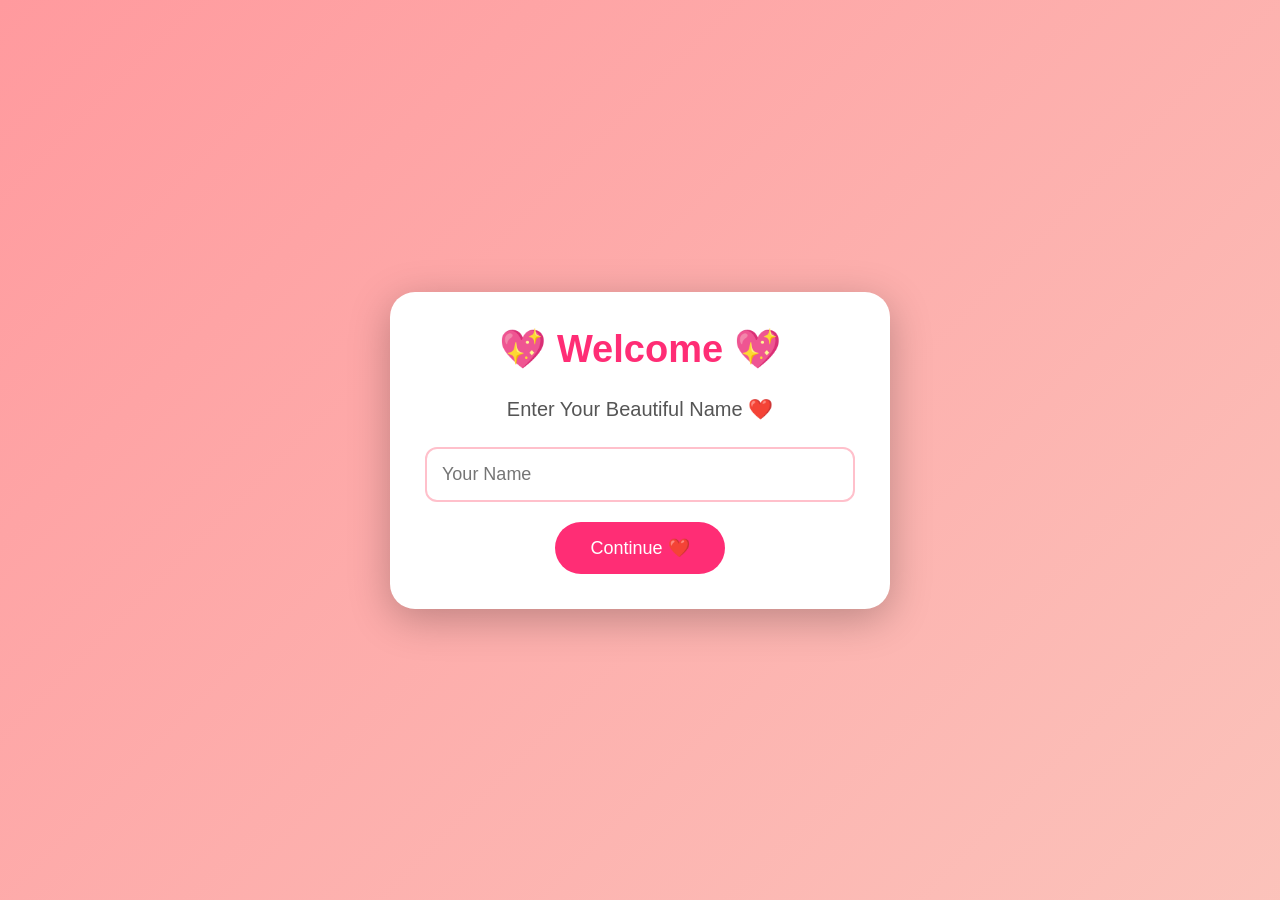
<file: index.html>
<!DOCTYPE html>
<html lang="en">

<head>

<meta charset="UTF-8">

<meta name="viewport" content="width=device-width, initial-scale=1.0">

<title>Kavitha ❤️ Raju</title>

<style>

*{
margin:0;
padding:0;
box-sizing:border-box;
}

body{

font-family:Arial,Helvetica,sans-serif;
background:linear-gradient(135deg,#ff9a9e,#fad0c4,#fad0c4,#ffc3e6);
background-size:400% 400%;
animation:bg 12s infinite;
overflow-x:hidden;

}

@keyframes bg{

0%{background-position:0% 50%;}
50%{background-position:100% 50%;}
100%{background-position:0% 50%;}

}

.container{
min-height:100vh;
display:flex;
justify-content:center;
align-items:center;
padding:20px;



}

.card{
background:white;
width:90%;
max-width:500px;
padding:35px;
border-radius:25px;
text-align:center;
box-shadow:0 10px 40px rgba(0,0,0,.25);
margin:30px 0;


}

.hide{

display:none;

}

h1{

color:#ff2d75;
margin-bottom:20px;
font-size:38px;

}

h2{

color:#ff2d75;
margin:20px 0;

}

p{

font-size:20px;
line-height:1.8;
color:#555;
margin:20px 0;

}

input{

width:100%;
padding:15px;
font-size:18px;
border:2px solid pink;
border-radius:12px;
outline:none;

}

button{

margin-top:20px;
padding:15px 35px;
font-size:18px;
border:none;
border-radius:40px;
background:#ff2d75;
color:white;
cursor:pointer;
transition:.4s;

}

button:hover{

transform:scale(1.05);

background:#ff0066;

}

#noBtn{

background:#555;

}

#noBtn:hover{

background:black;

}

.heart{

position:fixed;
top:-30px;
font-size:30px;
animation:fall 5s linear forwards;

}

@keyframes fall{

0%{

transform:translateY(0);

}

100%{

transform:translateY(110vh);

}

}

.final{

font-size:18px;
line-height:1.5;

}

</style>

</head>

<body>

<div class="container">

<!-- PAGE 1 -->

<div class="card" id="page1">

<h1>💖 Welcome 💖</h1>

<p>

Enter Your Beautiful Name ❤️

</p>

<input
type="text"
id="username"
placeholder="Your Name">

<button onclick="nextPage()">

Continue ❤️

</button>

</div>

<!-- PAGE 2 -->

<div class="card hide" id="page2">

<h1 id="welcomeText"></h1>

<h2>

Will You Love Me Forever? ❤️

</h2>

<button onclick="yesLove()">

YES ❤️

</button>

<button id="noBtn">

NO 😜

</button>

</div>

<!-- PAGE 3 -->

<div class="card hide" id="page3">

<h1>

💌 My Love Letter 💌

</h1>
<p class="final">
    I love you today,
tomorrow and forever. ❤️

<br><br>

You are my happiness.

<br><br>

You are my smile.

<br><br>

You are my strength.

<br><br>

You are my best friend.

<br><br>

Thank you for coming into my life.

<br><br>

No matter what happens,

I will always love you.

<br><br>

❤️ Forever Yours ❤️

</p>

<h2>

Kavitha ❤️ Raju

</h2>

<button onclick="showFinal()">

🎁 One More Surprise

</button>

</div>

</div>

<script>

function nextPage(){

let name=document.getElementById("username").value.trim();

if(name==""){

alert("Please enter your beautiful name ❤️");

return;

}

document.getElementById("page1").classList.add("hide");

document.getElementById("page2").classList.remove("hide");

document.getElementById("welcomeText").innerHTML="Hi "+name+" ❤️";

}

function yesLove(){

document.getElementById("page2").classList.add("hide");

document.getElementById("page3").classList.remove("hide");

}

document.getElementById("noBtn").addEventListener("mouseover",function(){

this.style.position="absolute";

this.style.left=Math.random()*80+"%";

this.style.top=Math.random()*80+"%";

});

function createHeart(){

let heart=document.createElement("div");

heart.className="heart";

heart.innerHTML="❤️";

heart.style.left=Math.random()*100+"vw";

heart.style.fontSize=(20+Math.random()*30)+"px";

document.body.appendChild(heart);

setTimeout(function(){

heart.remove();

},5000);

}

setInterval(createHeart,400);

function showFinal(){

document.body.innerHTML=`

<div style="

height:100vh;

display:flex;

justify-content:center;

align-items:center;

flex-direction:column;

background:black;

color:white;

text-align:center;

padding:20px;


">
<h1 style="font-size:60px;color:red;">

❤️ I LOVE YOU ❤️

</h1>

<h2 style="color:pink;">

Raju ❤️

</h2>

<p style="

font-size:16px;

line-height:1.5;

max-width:700px;

">

Every heartbeat of mine

belongs to you. ❤️

<br><br>

You are my happiness.

<br>

You are my smile.

<br>

You are my forever.

<br><br>

Thank you for coming

into my life.

<br><br>

I promise...

I will love you

today,

tomorrow,

and forever. ❤️

<br><br>

💖 Forever Yours 💖

<br><br>

<b>Kavitha Puppala ❤️</b>

</p>

</div>

`;

}

</script>

</body>

</html>
</file>
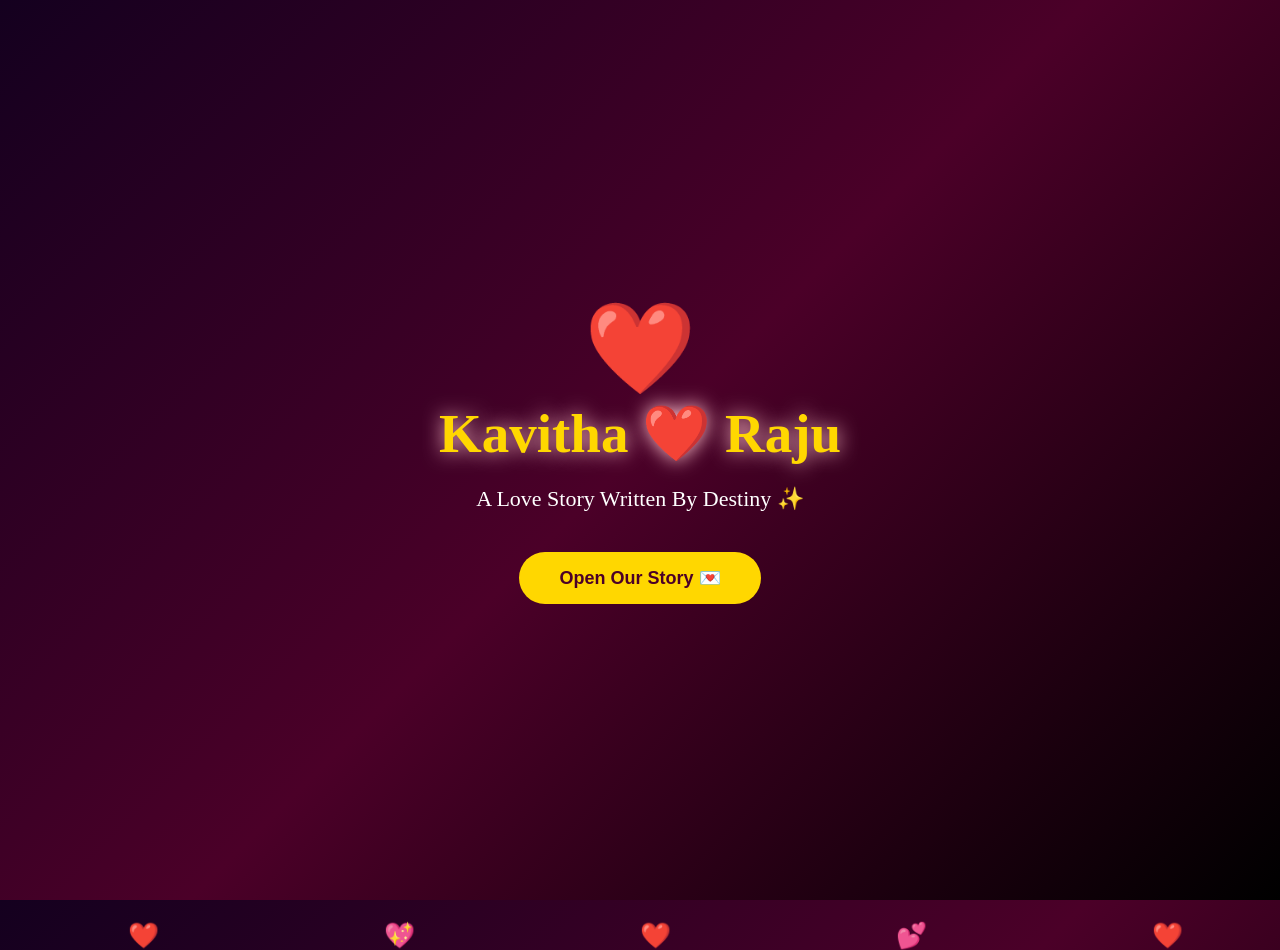
<file: index1.html>
<!DOCTYPE html>
<html lang="en">

<head>

<meta charset="UTF-8">
<meta name="viewport" content="width=device-width, initial-scale=1.0">

<title>Kavitha ❤️ Raju</title>


<style>

*{
margin:0;
padding:0;
box-sizing:border-box;
}


body{

height:100vh;
overflow:hidden;
font-family:Georgia,serif;
background:linear-gradient(135deg,#14001f,#4b0028,#000);
color:white;

display:flex;
justify-content:center;
align-items:center;

}


/* Opening Page */

.container{

text-align:center;
animation:fade 2s ease;

}


.heart{

font-size:90px;
animation:beat 1.2s infinite;

}


h1{

font-size:55px;
color:#ffd700;
text-shadow:0 0 20px pink;

}


.subtitle{

font-size:22px;
margin-top:20px;

}



button{

margin-top:40px;
padding:15px 40px;
border:none;
border-radius:30px;
background:#ffd700;
color:#4b0028;
font-size:18px;
font-weight:bold;
cursor:pointer;

}



/* Floating hearts */

span{

position:absolute;
bottom:-50px;
font-size:25px;
animation:float 8s linear infinite;

}


@keyframes beat{

50%{
transform:scale(1.3);
}

}


@keyframes float{

100%{

transform:translateY(-110vh);
opacity:0;

}

}


@keyframes fade{

from{

opacity:0;
transform:translateY(40px);

}

to{

opacity:1;

}

}



/* Story Section */


.story{

display:none;
position:absolute;
top:0;
left:0;
width:100%;
height:100vh;

background:linear-gradient(135deg,#24002f,#70002d);

padding:40px;
overflow:auto;
text-align:center;

}


.story h2{

font-size:45px;
color:#ffd700;

}



.timeline{

margin-top:40px;
display:flex;
flex-direction:column;
gap:25px;
align-items:center;

}



.card{

width:80%;
max-width:600px;

background:rgba(255,255,255,0.15);

padding:25px;

border-radius:20px;

box-shadow:0 0 25px #ffd700;

}



.card h3{

color:#ffd700;
font-size:28px;

}


.card p{

margin-top:15px;
font-size:18px;

}



/* Gallery */


.gallery{

display:none;

position:absolute;
top:0;
left:0;

width:100%;
height:100vh;

background:linear-gradient(135deg,#15001f,#50002d);

padding:40px;

overflow:auto;

text-align:center;

}



.gallery h2{

font-size:45px;
color:#ffd700;

}



.photos{

display:grid;

grid-template-columns:repeat(auto-fit,minmax(220px,1fr));

gap:30px;

margin-top:40px;

}



.photo-card{

background:rgba(255,255,255,0.15);

padding:15px;

border-radius:20px;

}



.photo-card img{

width:100%;
height:250px;

object-fit:cover;

border-radius:20px;

}


.photo-card p{

margin-top:15px;
font-size:20px;

}


</style>

</head>



<body>



<div class="container">


<div class="heart">❤️</div>


<h1>Kavitha ❤️ Raju</h1>


<p class="subtitle">

A Love Story Written By Destiny ✨

</p>


<button onclick="openStory()">

Open Our Story 💌

</button>


</div>




<span style="left:10%">❤️</span>
<span style="left:30%">💖</span>
<span style="left:50%">❤️</span>
<span style="left:70%">💕</span>
<span style="left:90%">❤️</span>





<section class="story">


<h2>Our Beautiful Journey ❤️</h2>



<div class="timeline">


<div class="card">

<h3>🌹 The Day We Met</h3>

<p>
Every beautiful story has a beginning ❤️
</p>

</div>



<div class="card">

<h3>💞 Our Love Story</h3>

<p>
Small moments became precious memories ✨
</p>

</div>



<div class="card">

<h3>💍 Our Wedding</h3>

<p>
A promise to stay together forever ❤️
</p>

</div>



<div class="card">

<h3>👶 Our Little Prince</h3>

<p>
Our biggest blessing and miracle ❤️
</p>

</div>



</div>


<button onclick="openGallery()">

View Memories 📸

</button>


</section>





<section class="gallery">


<h2>Our Precious Memories 📸❤️</h2>


<div class="photos">


<div class="photo-card">

<img src="photo1.jpg">

<p>Our Memory ❤️</p>

</div>



<div class="photo-card">

<img src="photo2.jpg">

<p>Our Love 💞</p>

</div>



<div class="photo-card">

<img src="photo3.jpg">

<p>Our Wedding 💍</p>

</div>



<div class="photo-card">

<img src="photo4.jpg">

<p>Our Baby 👶</p>

</div>



</div>


</section>





<script>


function openStory(){

document.querySelector(".container").style.display="none";

document.querySelector(".story").style.display="block";

}



function openGallery(){

document.querySelector(".story").style.display="none";

document.querySelector(".gallery").style.display="block";

}


</script>



</body>
 </html>

</html>
</file>
